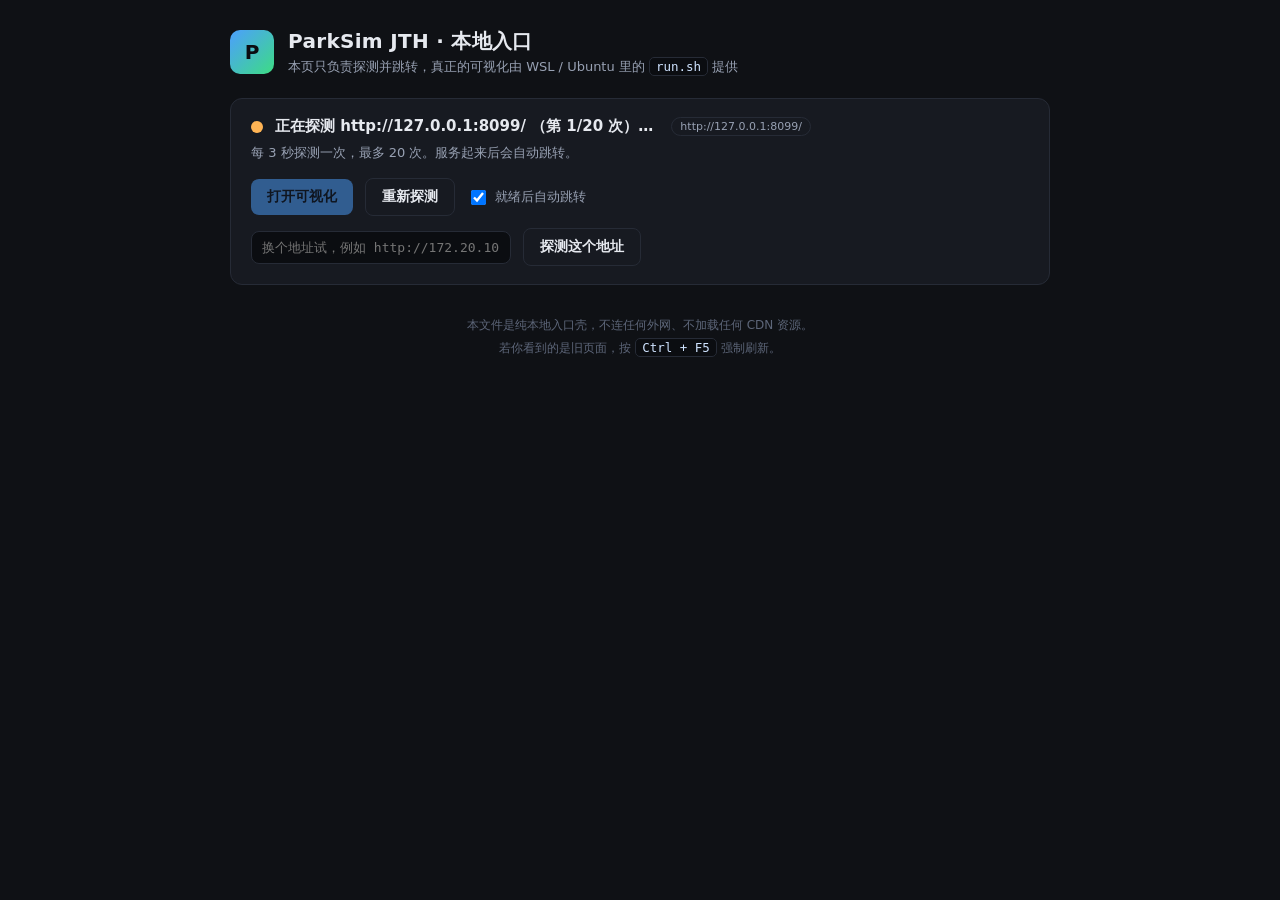
<file: docker/pack/assets/ParkSim.html>
<!DOCTYPE html>
<html lang="zh-CN">
<head>
<meta charset="utf-8">
<meta name="viewport" content="width=device-width, initial-scale=1">
<title>ParkSim JTH · 本地入口</title>
<!--
  ParkSim.html —— Windows 侧双击打开的**入口壳**。

  它不做任何可视化，只做一件事：探测本机 http://127.0.0.1:8099/ 上的
  ParkSim 服务是否就绪；就绪就跳过去，没就绪就给排查指引。

  约束：不依赖任何外网 / CDN，单文件、纯本地、离线可用。
  真正的可视化页面由 WSL 里的 run.sh 提供（python3 webviz/server.py）。
-->
<style>
  :root{
    --bg:#0f1115; --card:#171a21; --line:#262b36; --txt:#e6e9ef; --dim:#98a1b3;
    --ok:#3ddc84; --warn:#ffb454; --err:#ff6b6b; --accent:#4c9ffe;
  }
  *{box-sizing:border-box}
  html,body{margin:0;padding:0;background:var(--bg);color:var(--txt);
    font-family:"Microsoft YaHei","PingFang SC","Hiragino Sans GB",system-ui,-apple-system,"Segoe UI",sans-serif;}
  .wrap{max-width:860px;margin:0 auto;padding:28px 20px 60px;}
  header{display:flex;align-items:center;gap:14px;margin-bottom:22px;}
  .logo{width:44px;height:44px;border-radius:10px;background:linear-gradient(135deg,#4c9ffe,#3ddc84);
    display:flex;align-items:center;justify-content:center;font-weight:800;color:#0b0d11;font-size:20px;}
  h1{font-size:20px;margin:0;font-weight:700;letter-spacing:.3px;}
  .sub{color:var(--dim);font-size:13px;margin-top:3px;}
  .card{background:var(--card);border:1px solid var(--line);border-radius:12px;padding:18px 20px;margin-bottom:16px;}
  .row{display:flex;align-items:center;gap:12px;flex-wrap:wrap;}
  .dot{width:12px;height:12px;border-radius:50%;background:var(--dim);flex:0 0 auto;}
  .dot.probing{background:var(--warn);animation:pulse 1s infinite;}
  .dot.ok{background:var(--ok);}
  .dot.err{background:var(--err);}
  @keyframes pulse{0%,100%{opacity:1}50%{opacity:.25}}
  .status{font-size:15px;font-weight:600;}
  .hint{color:var(--dim);font-size:13px;margin-top:6px;line-height:1.7;}
  code, .mono{font-family:Consolas,"SFMono-Regular",Menlo,monospace;}
  code{background:#0b0d11;border:1px solid var(--line);border-radius:5px;padding:1px 6px;font-size:12.5px;color:#cfe3ff;}
  pre{background:#0b0d11;border:1px solid var(--line);border-radius:8px;padding:12px 14px;overflow:auto;
      font-family:Consolas,Menlo,monospace;font-size:12.5px;line-height:1.65;color:#d7e3f4;margin:10px 0 0;}
  button{background:var(--accent);color:#08121f;border:0;border-radius:8px;padding:9px 16px;font-size:14px;
    font-weight:700;cursor:pointer;}
  button.ghost{background:transparent;color:var(--txt);border:1px solid var(--line);font-weight:600;}
  button:disabled{opacity:.5;cursor:not-allowed;}
  input[type=text]{background:#0b0d11;border:1px solid var(--line);border-radius:8px;color:var(--txt);
    padding:8px 10px;font-size:13px;min-width:260px;font-family:Consolas,Menlo,monospace;}
  h2{font-size:15px;margin:0 0 10px;color:var(--txt);}
  ol,ul{margin:8px 0 0;padding-left:22px;line-height:1.85;font-size:13.5px;color:#cfd6e4;}
  li{margin-bottom:4px;}
  .tag{display:inline-block;font-size:11px;padding:2px 8px;border-radius:999px;border:1px solid var(--line);
    color:var(--dim);margin-left:6px;}
  .bad{color:var(--err);} .good{color:var(--ok);} .warn{color:var(--warn);}
  .stepnum{display:inline-block;width:20px;height:20px;line-height:20px;text-align:center;border-radius:50%;
    background:#222836;color:var(--dim);font-size:11px;margin-right:6px;}
  footer{color:#5d6679;font-size:12px;text-align:center;margin-top:30px;line-height:1.8;}
  a{color:var(--accent);}
</style>
</head>
<body>
<div class="wrap">
  <header>
    <div class="logo">P</div>
    <div>
      <h1>ParkSim JTH · 本地入口</h1>
      <div class="sub">本页只负责探测并跳转，真正的可视化由 WSL / Ubuntu 里的 <code>run.sh</code> 提供</div>
    </div>
  </header>

  <div class="card">
    <div class="row">
      <span class="dot" id="dot"></span>
      <span class="status" id="status">正在探测 …</span>
      <span class="tag" id="target">http://127.0.0.1:8099/</span>
    </div>
    <div class="hint" id="hint">每 3 秒探测一次，最多 20 次。服务起来后会自动跳转。</div>
    <div class="row" style="margin-top:14px">
      <button id="btnOpen" disabled>打开可视化</button>
      <button class="ghost" id="btnRetry">重新探测</button>
      <label style="font-size:13px;color:var(--dim);display:flex;align-items:center;gap:6px;">
        <input type="checkbox" id="autoGo" checked style="width:15px;height:15px;"> 就绪后自动跳转
      </label>
    </div>
    <div class="row" style="margin-top:12px">
      <input type="text" id="altHost" placeholder="换个地址试，例如 http://172.20.10.5:8099/">
      <button class="ghost" id="btnAlt">探测这个地址</button>
    </div>
  </div>

  <div class="card" id="okCard" style="display:none">
    <h2 class="good">✓ 已连接</h2>
    <div class="hint">服务已就绪，马上跳转到可视化页面。若没自动跳，点下面按钮。</div>
    <div class="row" style="margin-top:12px">
      <button id="btnOpen2">立即打开可视化</button>
      <button class="ghost" id="btnStay">停留在本页</button>
    </div>
  </div>

  <div class="card" id="errCard">
    <h2>连不上时的排查顺序</h2>
    <ol>
      <li><span class="stepnum">1</span><b>WSL 装了吗？</b>
        管理员 PowerShell 执行 <code>wsl --status</code>。没装就先执行
        <code>wsl --install -d Ubuntu-20.04</code>，装完重启电脑。</li>
      <li><span class="stepnum">2</span><b>包装了吗？</b>
        在 Ubuntu 窗口里解压并执行安装脚本：
        <pre>tar -xzf parksim-jth-portable-&lt;date&gt;.tar.gz
cd parksim-jth-portable-&lt;date&gt;
sudo bash install.sh</pre>
        这一步会建 <code>/media/step/data/Yccc7/ParkSim-JTH</code>、装 ROS 依赖（包里自带 ROS 2 Foxy，<b>不要</b> <code>apt install ros-foxy-*</code>）。</li>
      <li><span class="stepnum">3</span><b>服务起来了吗？</b>
        在 Ubuntu 窗口里执行 <code>bash /media/step/data/Yccc7/ParkSim-JTH/run.sh</code>，
        看到 <code>serving on http://0.0.0.0:8099/</code> 才算好。
        注意必须绑 <code>0.0.0.0</code>——WSL2 是 NAT，绑 127.0.0.1 时 Windows 侧访问不到。</li>
      <li><span class="stepnum">4</span><b>还是不通？</b>
        localhost 转发在「快速启动 / 休眠」之后可能失效。Windows PowerShell 里执行
        <code>wsl --shutdown</code>，再重启服务。</li>
      <li><span class="stepnum">5</span><b>兜底：直接用 WSL 的 IP。</b>
        在 Ubuntu 窗口里执行 <code>ip -4 addr show eth0</code>（或 <code>hostname -I</code>），
        拿到例如 <code>172.20.10.5</code>，然后在上面输入框里填
        <code>http://172.20.10.5:8099/</code> 再点「探测这个地址」。</li>
      <li><span class="stepnum">6</span><b>Win11 22H2+ 还被拦？</b>
        可能是 Hyper-V 虚拟防火墙。管理员 PowerShell：
        <pre>Set-NetFirewallHyperVVMSetting -Name '{40E0AC32-46A5-438A-A0B2-2B479E8F2E90}' -DefaultInboundAction Allow</pre>
        或在 <code>C:\Users\&lt;你&gt;\.wslconfig</code> 里写 <code>[wsl2]</code> + <code>firewall=false</code>，然后 <code>wsl --shutdown</code>。</li>
    </ol>
    <div class="hint" style="margin-top:12px">
      也可以用同目录的 <code>ParkSim.bat</code>——它会替你拉服务、轮询、开浏览器，并把服务日志单独开一个窗口显示。
    </div>
  </div>

  <footer>
    本文件是纯本地入口壳，不连任何外网、不加载任何 CDN 资源。<br>
    若你看到的是旧页面，按 <code>Ctrl + F5</code> 强制刷新。
  </footer>
</div>

<script>
(function () {
  'use strict';

  var DEFAULT_URL = 'http://127.0.0.1:8099/';
  var PROBE_PATH  = 'base_map.png';      // 服务必然存在的小文件；只探测「有没有应答」
  var MAX_TRY     = 20;
  var INTERVAL_MS = 3000;

  var el = function (id) { return document.getElementById(id); };
  var dot = el('dot'), status = el('status'), hint = el('hint'), target = el('target');
  var btnOpen = el('btnOpen'), btnOpen2 = el('btnOpen2'), btnRetry = el('btnRetry');
  var btnStay = el('btnStay'), btnAlt = el('btnAlt'), altHost = el('altHost');
  var okCard = el('okCard'), errCard = el('errCard'), autoGo = el('autoGo');

  var tries = 0, timer = null, current = DEFAULT_URL, done = false, goTimer = null;

  function normalize(u) {
    u = (u || '').trim();
    if (!u) { return DEFAULT_URL; }
    if (!/^https?:\/\//i.test(u)) { u = 'http://' + u; }
    return u.replace(/\/+$/, '') + '/';
  }

  function setProbing(msg) {
    dot.className = 'dot probing';
    status.textContent = msg;
  }

  function setOk(url) {
    done = true;
    if (timer) { clearTimeout(timer); timer = null; }
    dot.className = 'dot ok';
    status.textContent = '已连接';
    hint.innerHTML = '服务就绪：<b>' + url + '</b>';
    target.textContent = url;
    btnOpen.disabled = false;
    okCard.style.display = '';
    errCard.style.display = 'none';
    if (autoGo.checked) {
      hint.innerHTML += ' —— <span class="good">即将自动跳转</span>（1.5 秒）…';
      goTimer = setTimeout(function () { window.location.href = url; }, 1500);
    }
  }

  function setErr(msg) {
    dot.className = 'dot err';
    status.textContent = msg;
    btnOpen.disabled = true;
    okCard.style.display = 'none';
    errCard.style.display = '';
  }

  /**
   * 探测服务是否应答。
   * 用 mode:'no-cors' 的 fetch：只要服务端有 HTTP 应答就 resolve（读不到内容也没关系），
   * 连不上（ECONNREFUSED）才 reject。这样绕开了 file:// 跨域读取的限制。
   */
  function probe(url) {
    var probeUrl = url + PROBE_PATH + '?probe=' + Date.now();
    var finished = false;
    return new Promise(function (resolve) {
      var killer = setTimeout(function () {
        if (!finished) { finished = true; resolve(false); }
      }, 2500);

      function settle(v) {
        if (finished) { return; }
        finished = true;
        clearTimeout(killer);
        resolve(v);
      }

      var p;
      try {
        p = fetch(probeUrl, { method: 'GET', mode: 'no-cors', cache: 'no-store' });
      } catch (e) {
        settle(false);
        return;
      }
      p.then(function () { settle(true); }, function () { settle(false); });
    });
  }

  function tick() {
    if (done) { return; }
    tries += 1;
    setProbing('正在探测 ' + current + ' （第 ' + tries + '/' + MAX_TRY + ' 次）…');
    probe(current).then(function (ok) {
      if (ok) { setOk(current); return; }
      if (tries >= MAX_TRY) {
        setErr('连不上 ' + current);
        hint.innerHTML = '已探测 ' + MAX_TRY + ' 次都没应答。请按下面顺序排查；' +
                         '改好之后点「重新探测」或直接填新地址。';
        return;
      }
      timer = setTimeout(tick, INTERVAL_MS);
    });
  }

  function restart(url) {
    done = false;
    tries = 0;
    current = url;
    if (timer) { clearTimeout(timer); timer = null; }
    if (goTimer) { clearTimeout(goTimer); goTimer = null; }
    target.textContent = url;
    okCard.style.display = 'none';
    errCard.style.display = 'none';
    btnOpen.disabled = true;
    tick();
  }

  function openNow() {
    if (goTimer) { clearTimeout(goTimer); goTimer = null; }
    window.location.href = current;
  }

  btnOpen.addEventListener('click', openNow);
  btnOpen2.addEventListener('click', openNow);
  btnStay.addEventListener('click', function () {
    if (goTimer) { clearTimeout(goTimer); goTimer = null; }
    hint.innerHTML = '已取消自动跳转。随时点「立即打开可视化」进入。';
  });
  btnRetry.addEventListener('click', function () { restart(current); });
  btnAlt.addEventListener('click', function () { restart(normalize(altHost.value)); });
  altHost.addEventListener('keydown', function (e) {
    if (e.key === 'Enter') { restart(normalize(altHost.value)); }
  });

  target.textContent = DEFAULT_URL;
  restart(DEFAULT_URL);
})();
</script>
</body>
</html>
</file>
